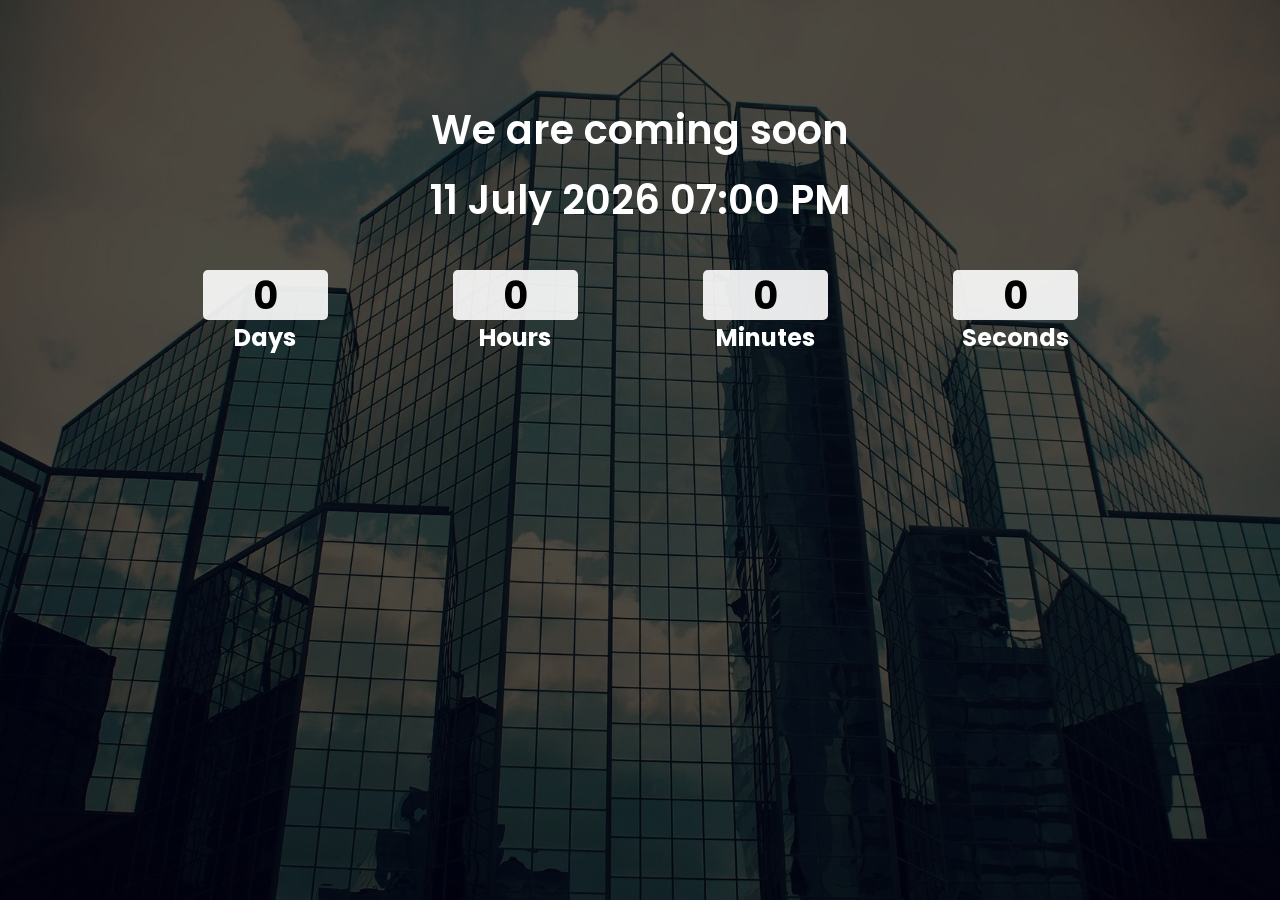
<file: 1 - CountDown App/index.html>
<!DOCTYPE html>
<html lang="en">
<head>
    <meta charset="UTF-8">
    <meta name="viewport" content="width=device-width, initial-scale=1.0">
    <title>CountDown App</title>
    <link rel="stylesheet" href="style.css">
</head>
<body>
    <div class="main">
        <div class="overlay">
            <div class="title">We are coming soon</div>
            <div class="title" id="end-date"></div>
            <div class="col">
                <div>
                    <input type="text" readonly value="0">
                    <br/>
                    <label for="">Days</label>
                </div>
                <div>
                    <input type="text" readonly value="0">
                    <br/>
                    <label for="">Hours</label>
                </div>
                <div>
                    <input type="text" readonly value="0">
                    <br/>
                    <label for="">Minutes</label>
                </div>
                <div>
                    <input type="text" readonly value="0">
                    <br/>
                    <label for="">Seconds</label>
                </div>
            </div>
        </div>
    </div>

    <script src="app.js"></script>
</body>
</html>
</file>
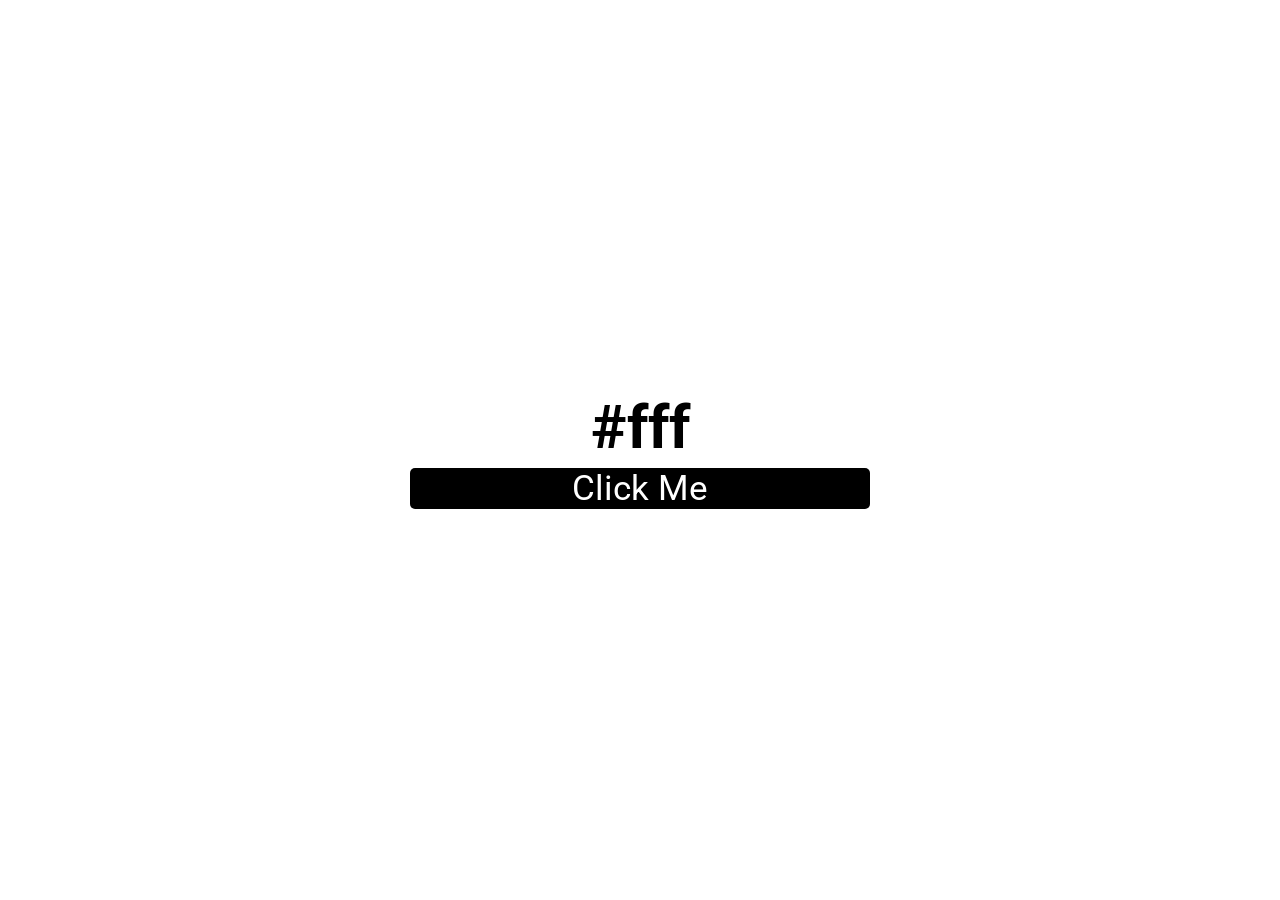
<file: 2 - Random Color Generator/index.html>
<!DOCTYPE html>
<html lang="en">
<head>
    <meta charset="UTF-8">
    <meta name="viewport" content="width=device-width, initial-scale=1.0">
    <title>Random Color Generator</title>
    <link rel="stylesheet" href="style.css">
</head>
<body>
    <div class="main">
        <div class="container">
            <h2 id="color-code">#fff</h2>
            <button id="btn">Click Me</button>
        </div>
    </div>
    

    <script src="app.js"></script>
</body>
</html>
</file>
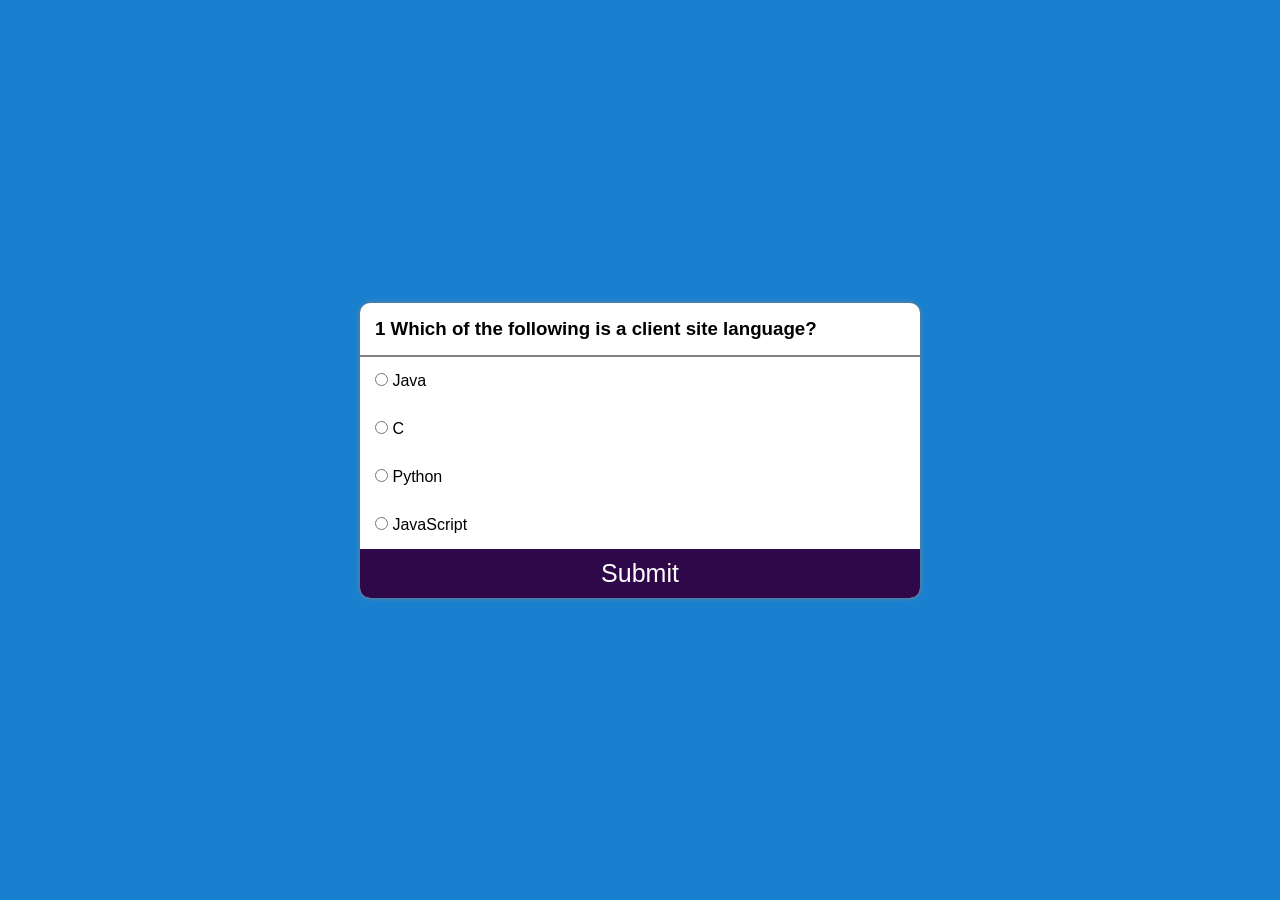
<file: 3 - Quiz App/index.html>
<!DOCTYPE html>
<html lang="en">
<head>
    <meta charset="UTF-8">
    <meta name="viewport" content="width=device-width, initial-scale=1.0">
    <title>Quiz App</title>
    <link rel="stylesheet" href="style.css">
</head>
<body>
    <section class="main">
        <div class="container">
            <div class="col">
                <h3 id="questionBox">
                    1) Lorem ipsum dolor sit amet, consectetur adipisicing elit Debitis?
                </h3>
            </div>
            <div class="col box">
                <input name="option" type="radio" id="first" value="a" required>
                <label for="first">Testing 1</label>
            </div>
            <div class="col box">
                <input name="option" type="radio" id="second" value="b" required>
                <label for="second">Testing 2</label>
            </div>
            <div class="col box">
                <input name="option" type="radio" id="third" value="c" required>
                <label for="third">Testing 3</label>
            </div>
            <div class="col box">
                <input name="option" type="radio" id="fourth" value="d" required>
                <label for="fourth">Testing 4</label>
            </div>
            <button id="submit">Submit</button>
        </div>
    </section>



    <script src="app.js"></script>
</body>
</html>
</file>
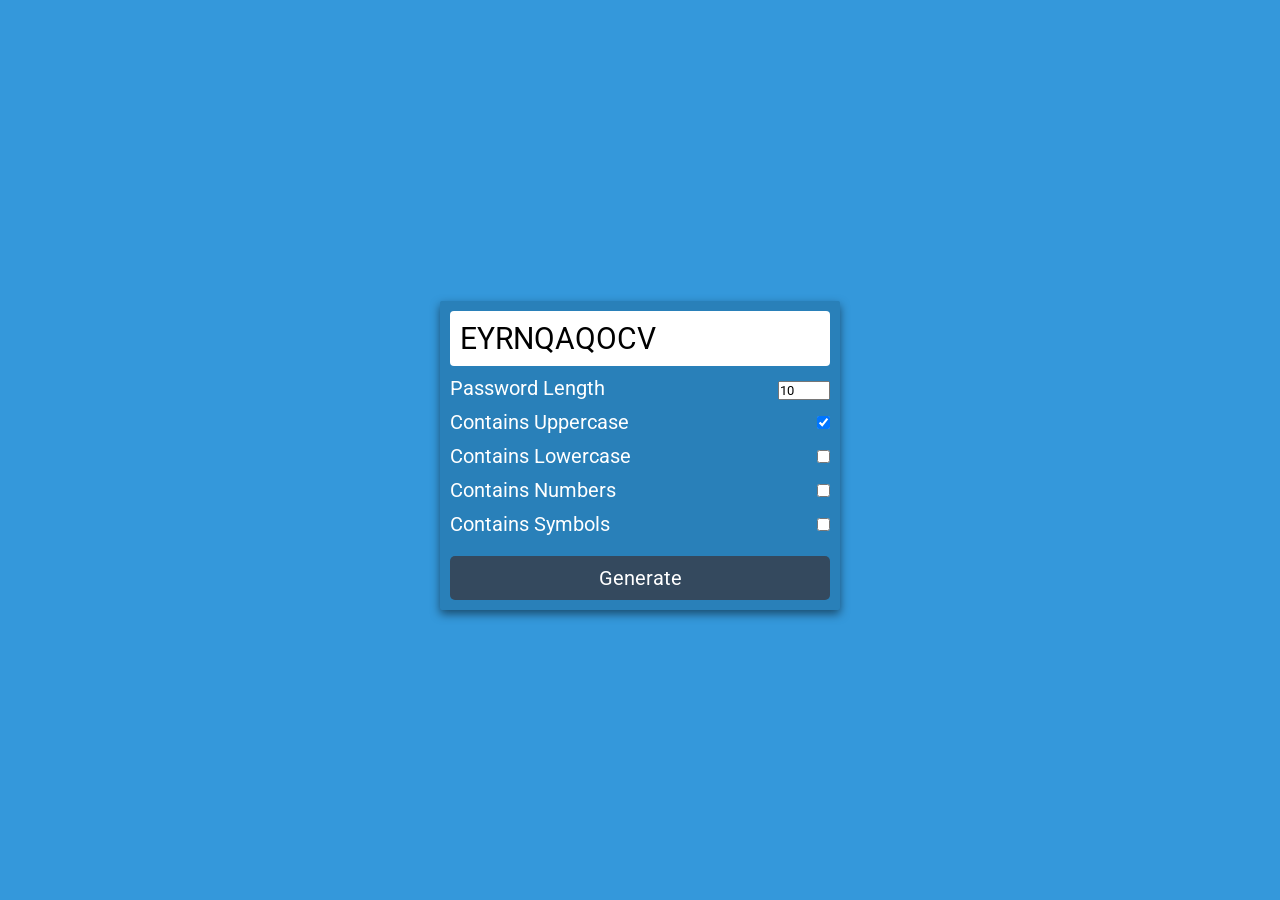
<file: 4 - Random Password Generator/index.html>
<!DOCTYPE html>
<html lang="en">
<head>
    <meta charset="UTF-8">
    <meta name="viewport" content="width=device-width, initial-scale=1.0">
    <title>Password Generator</title>
    <link rel="stylesheet" href="style.css">
</head>
<body>
    <div class="main">
        <div class="box">
            <span id="pass-box">Testing</span>
            <div class="row">
                <div class="left">
                    Password Length
                </div>
                <div class="right">
                    <input type="number" name="" id="total-char" max="30" min="2" value="10" />
                </div>
            </div>
            <div class="row">
                <label for="upper-case">
                    <div class="left">
                       Contains Uppercase
                    </div>
                </label>
                <div class="right">
                    <input type="checkbox" name="" id="upper-case" checked/>
                </div>
            </div>
            <div class="row">
                <label for="lower-case">
                    <div class="left">
                      Contains Lowercase
                    </div>
                </label>
                <div class="right">
                    <input type="checkbox" name="" id="lower-case" />
                </div>
            </div>
            <div class="row">
                <label for="numbers">
                    <div class="left">
                    Contains Numbers
                    </div>
                </label>
                <div class="right">
                    <input type="checkbox" name="" id="numbers" />
                </div>
            </div>
            <div class="row">
                <label for="symbols">
                    <div class="left">
                    Contains Symbols
                    </div>
                </label>
                <div class="right">
                    <input type="checkbox" name="" id="symbols" />
                </div>
            </div>
            <div class="row">
                <button id="btn">
                    Generate
                </button>
            </div>
        </div>
    </div>


    <script src="app.js"></script>
</body>
</html>
</file>
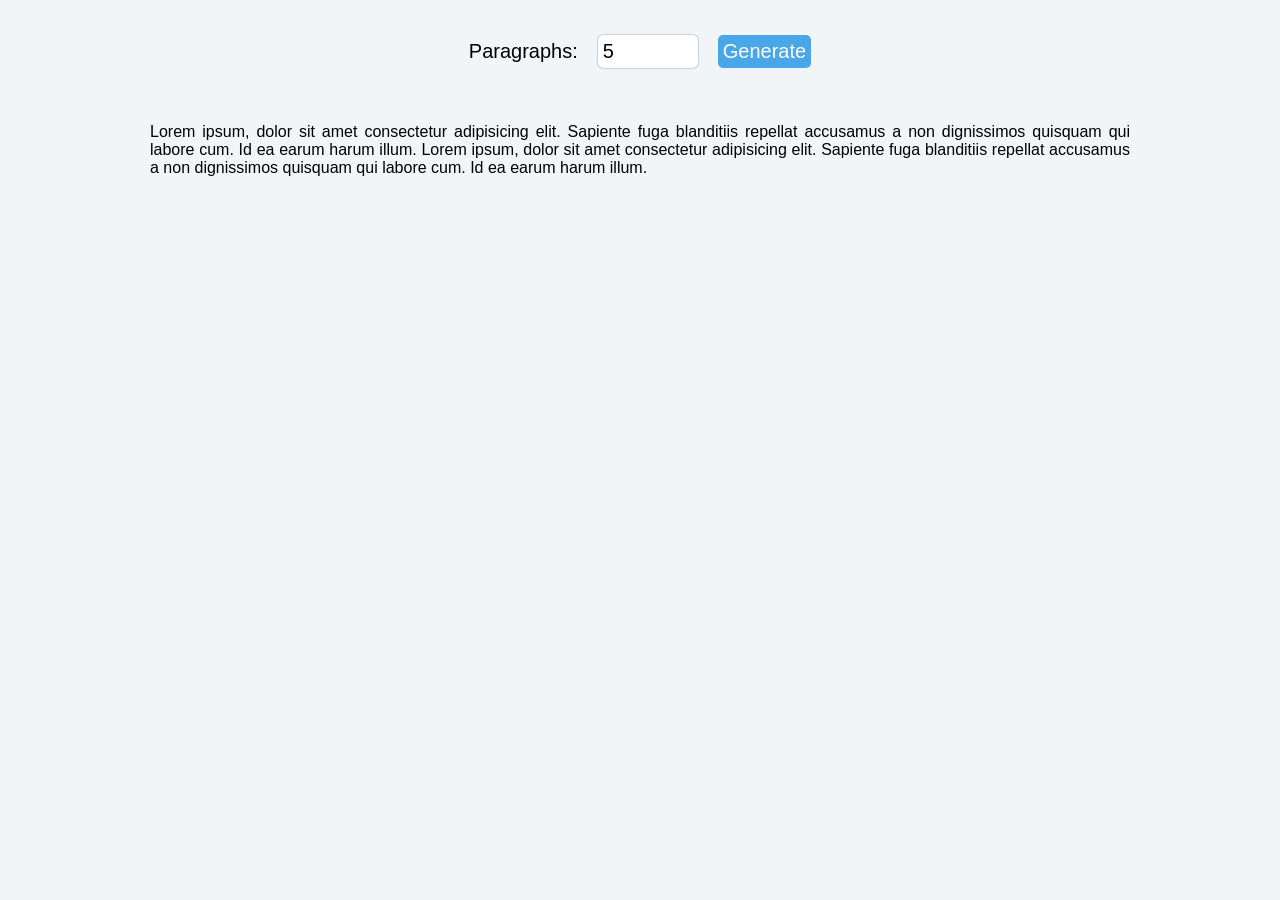
<file: 7 - Random Para Generator/index.html>
<!DOCTYPE html>
<html lang="en">
<head>
    <meta charset="UTF-8">
    <meta name="viewport" content="width=device-width, initial-scale=1.0">
    <title>Random Para Generator</title>
    <link rel="stylesheet" href="style.css">
</head>
<body>
    <div id="main">
        <div class="row">
            <div>
                Paragraphs:
            </div>
            <div>
                <input type="number" value="5" id="items" >
            </div>
            <div>
                <button onclick="generate()">Generate</button>
            </div>
        </div>
        <div class="row" style="display: block;" id="data">
            <p>Lorem ipsum, dolor sit amet consectetur adipisicing elit. Sapiente fuga blanditiis repellat accusamus a non dignissimos quisquam qui labore cum. Id ea earum harum illum. Lorem ipsum, dolor sit amet consectetur adipisicing elit. Sapiente fuga blanditiis repellat accusamus a non dignissimos quisquam qui labore cum. Id ea earum harum illum.</p>
        </div>
    </div>


    <script src="app.js"></script>
</body>
</html>
</file>
<file: 1 - CountDown App/style.css>
@import url('https://fonts.googleapis.com/css2?family=Playfair:ital,opsz,wght@0,5..1200,300..900;1,5..1200,300..900&family=Poppins:ital,wght@0,100;0,200;0,300;0,400;0,500;0,600;0,700;0,800;0,900;1,100;1,200;1,300;1,400;1,500;1,600;1,700;1,800;1,900&display=swap');
* {
    padding: 0;
    margin: 0;
    box-sizing: border-box;
    font-family: 'Poppins', sans-serif;
}
.main{
    width: 100%;
    height: 100vh;
    background: url(Images/1802071.webp) center center;
    background-size: cover;
}
.overlay {
    width: 100%;
    height: 100%;
    display: flex;
    align-items: center;
    flex-direction: column;
    background-color: rgba(0, 0, 0, 0.7);
    z-index: 1;
    padding-top: 90px;
}
.title{
    margin-top: 10px;
    color: white;
    text-align: center;
    font-size: 2.5rem;
    font-weight: 600;
}
.col{
    margin-top: 40px;
    width: 90%;
    display: flex;
    align-items: center;
    justify-content: center;
}
.col div {
    width: 250px;
    text-align: center;
}
input {
    width: 50%;
    background-color: rgba(255, 255, 255, 0.9);
    border-color: transparent;
    border-radius: 5px;
    height: 50px;
    text-align: center;
    font-size: 38px;
    font-weight: 700;
    z-index: 5;
}
label{
    margin-top: 10px;
    font-size: 24px;
    color: #fff;
    font-weight: 700;
}
</file>
<file: 2 - Random Color Generator/style.css>
@import url('https://fonts.googleapis.com/css2?family=Roboto:wght@100&display=swap');
* {
    padding: 0;
    margin: 0;
    box-sizing: border-box;
    font-family: 'Roboto', sans-serif;
}
body {
    transition: 0.5s;
}
.main {
    width: 100%;
    height: 100vh;
    display: flex;
    justify-content: center;
    align-items: center;
}
.container {
    width: 30rem;
    padding: 10px;
    border-radius: 10px;
    font-size: 40px;
    background-color: white;
    text-align: center;
}
button {
    margin-top: 5px;
    width: 100%;
    background-color: black;
    color: white;
    border: none;
    border-radius: 5px;
    display: block;
    font-size: 35px;
    cursor: pointer;
}
</file>
<file: 3 - Quiz App/style.css>
* {
    padding: 0;
    margin: 0;
    box-sizing: border-box;
    font-family: 'Poppins', sans-serif;
}
@import url('https://fonts.googleapis.com/css2?family=Poppins:wght@100&display=swap');
.main {
    width: 100%;
    height: 100vh;
    display: flex;
    justify-content: center;
    align-items: center;
    background-color: rgb(24, 128, 207);
}
.container {
    width: 35rem;
    box-shadow: 0px 0px 5px grey;
    display: flex;
    background-color: white;
    border-radius: 10px;
    overflow: hidden;
    flex-direction: column;
}
.col {
    text-align: justify;
    padding: 15px;
    width: 95%;
}
#submit{
    width: 100%;
    background-color: rgb(47, 8, 73);
    transition: 0.5s;
    color: white;
    outline: none;
    border: none;
    font-size: 25px;
    display: block;
    padding: 10px;
    cursor: pointer;
}
#submit:hover {
    background-color: rgb(34, 6, 53);
}
.box {
    /* box-shadow: 0px -1px 1px grey; */
    width: 100%;
}
.box:nth-child(2){
    border-top: 2px solid gray;
}
</file>
<file: 4 - Random Password Generator/style.css>
@import url('https://fonts.googleapis.com/css2?family=Roboto:wght@300&display=swap');
* {
    padding: 0;
    margin: 0;
    box-sizing: border-box;
    font-family: 'Roboto', sans-serif;
}
.main {
    background-color: #3498db;
    min-height: 100vh;
    display: flex;
    justify-content: center;
    align-items: center;
}
input:focus-visible {
    outline: 0;
}
.box {
    min-width: 400px;
    padding: 10px;
    box-shadow: 0 4px 10px rgb(0 0 0 / 50%);
    background: #2980b9;
    border-radius: 2px;
    margin-top: 10px;
}
#pass-box {
    width: 100%;
    display: block;
    background-color: white;
    font-size: 30px;
    padding: 10px;
    border-radius: 4px;
}
.row {
    width: 100%;
    display: flex;
    margin-top: 10px;
    justify-content: space-between;
    color: white;
    font-size: 20px;
}
label {
    user-select: none;
}
#btn {
    width: 100%;
    font-size: 20px;
    outline: 0;
    border: 0;
    padding: 10px;
    background-color: #34495e;
    color: white;
    margin-top: 10px;
    border-radius: 5px;
    cursor: pointer;
}
</file>
<file: 7 - Random Para Generator/style.css>
* {
    padding: 0;
    margin: 0;
    box-sizing: border-box;
    font-family: Verdana, Geneva, Tahoma, sans-serif;
}
#main {
    width: 100%;
    min-height: 100vh;
    display: flex;
    flex-direction: column;
    justify-content: start;
    align-items: center;
    background-color: #f1f5f8;
}
.row {
    width: 1000px;
    display: flex;
    justify-content: center;
    align-items: center;
    padding: 10px;
    font-size: 20px;
    margin-top: 15px;
}
.row div {
    padding: 10px;
}
.row input {
    width: 100px;
    padding: 5px;
    border-radius: 5px;
    border: 0;
    font-size: 20px;
    box-shadow: 0px 0px 2px grey;
}
.row button {
    background-color: #49a6e9;
    padding: 5px;
    border-radius: 5px;
    border: 0;
    font-size: 20px;
    border-radius: 5px;
    color: white;
    outline: none;
    border: none;
}
.row p {
    margin-top: 10px;
    font-size: 16px;
    text-align: justify;
}
</file>
